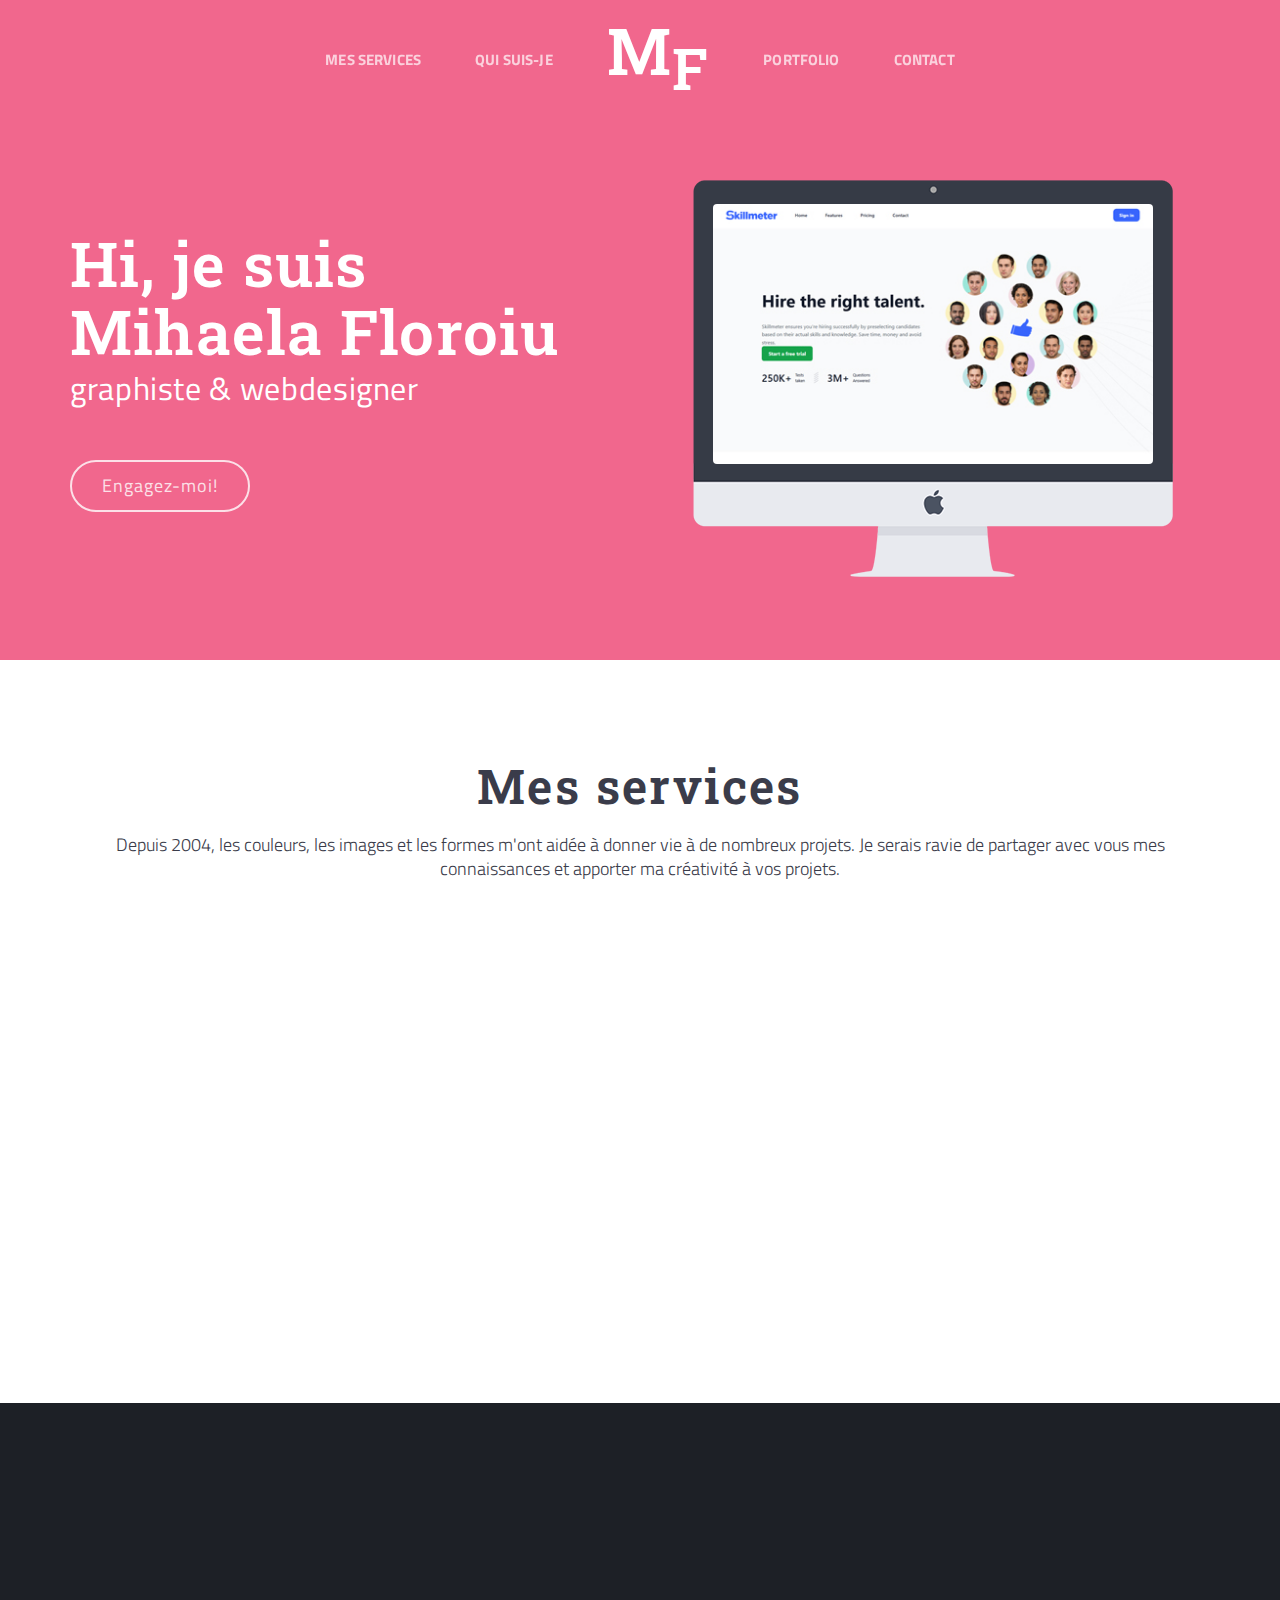
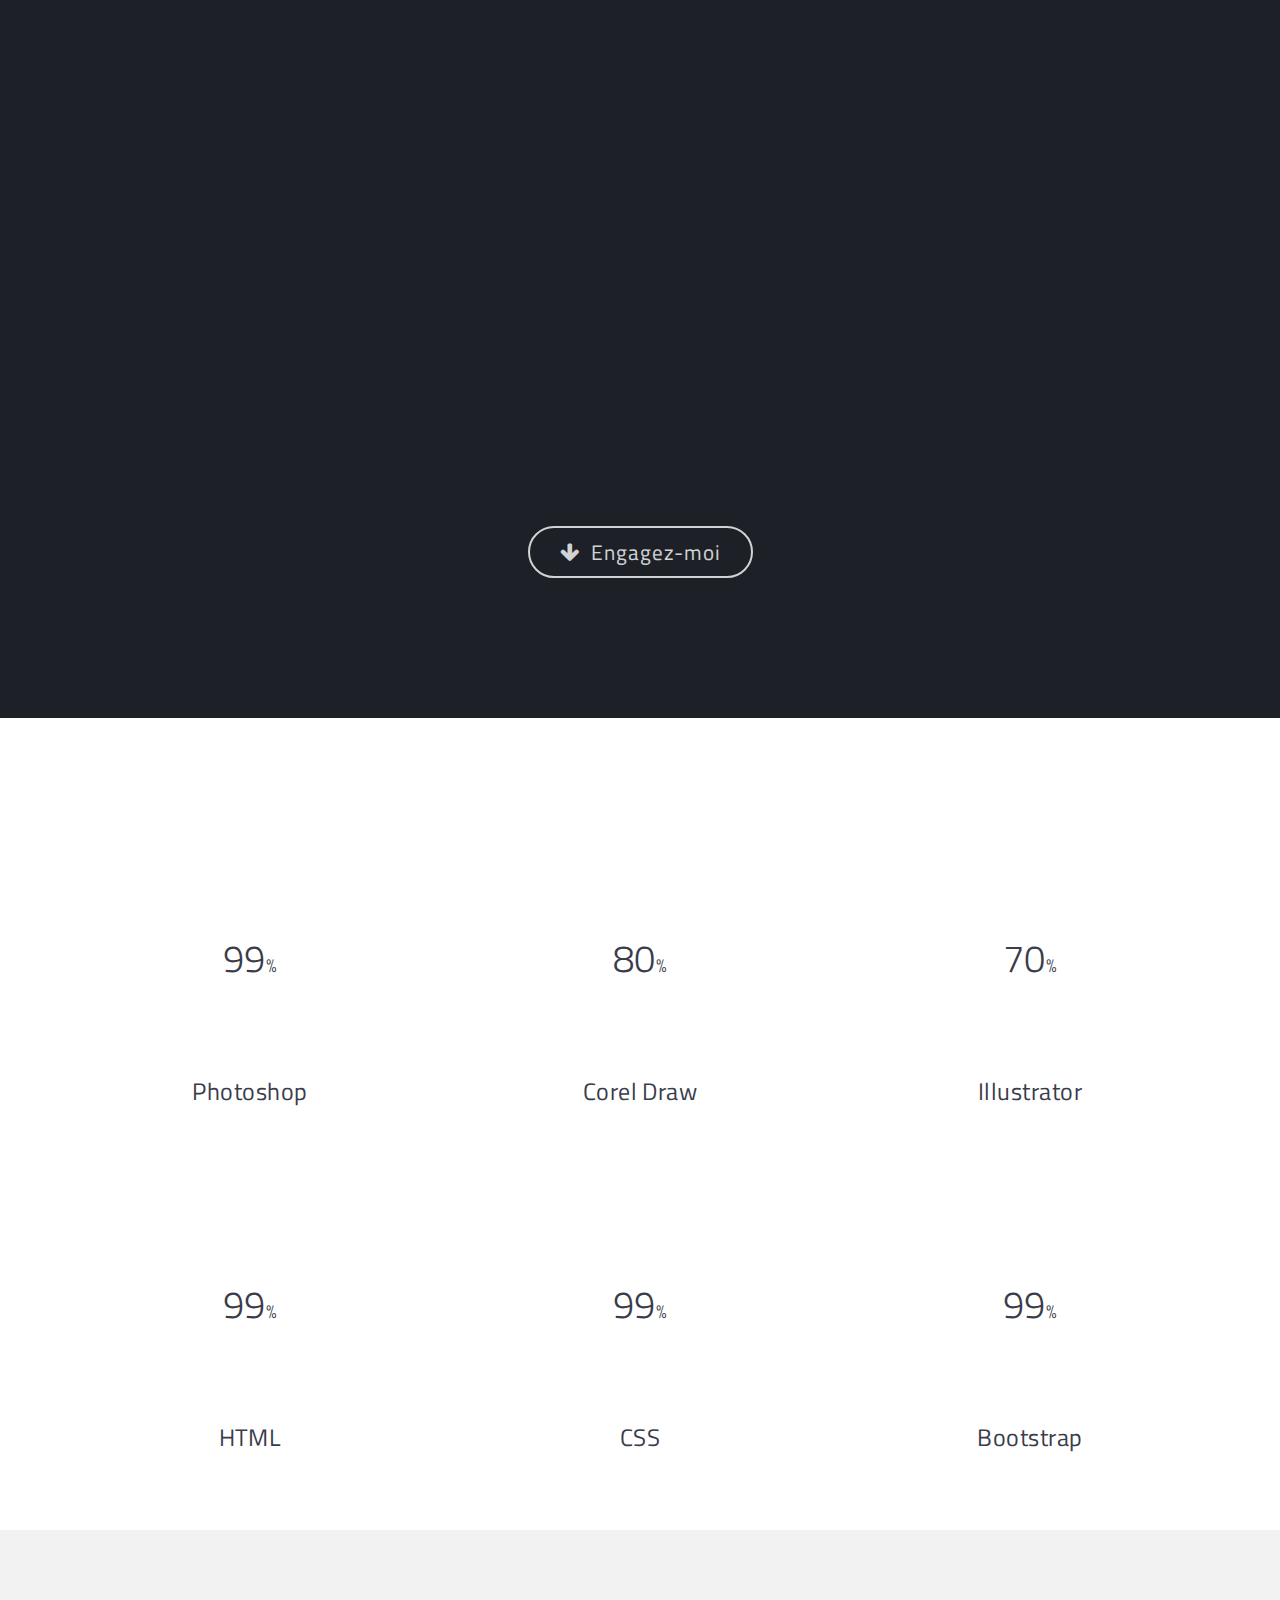
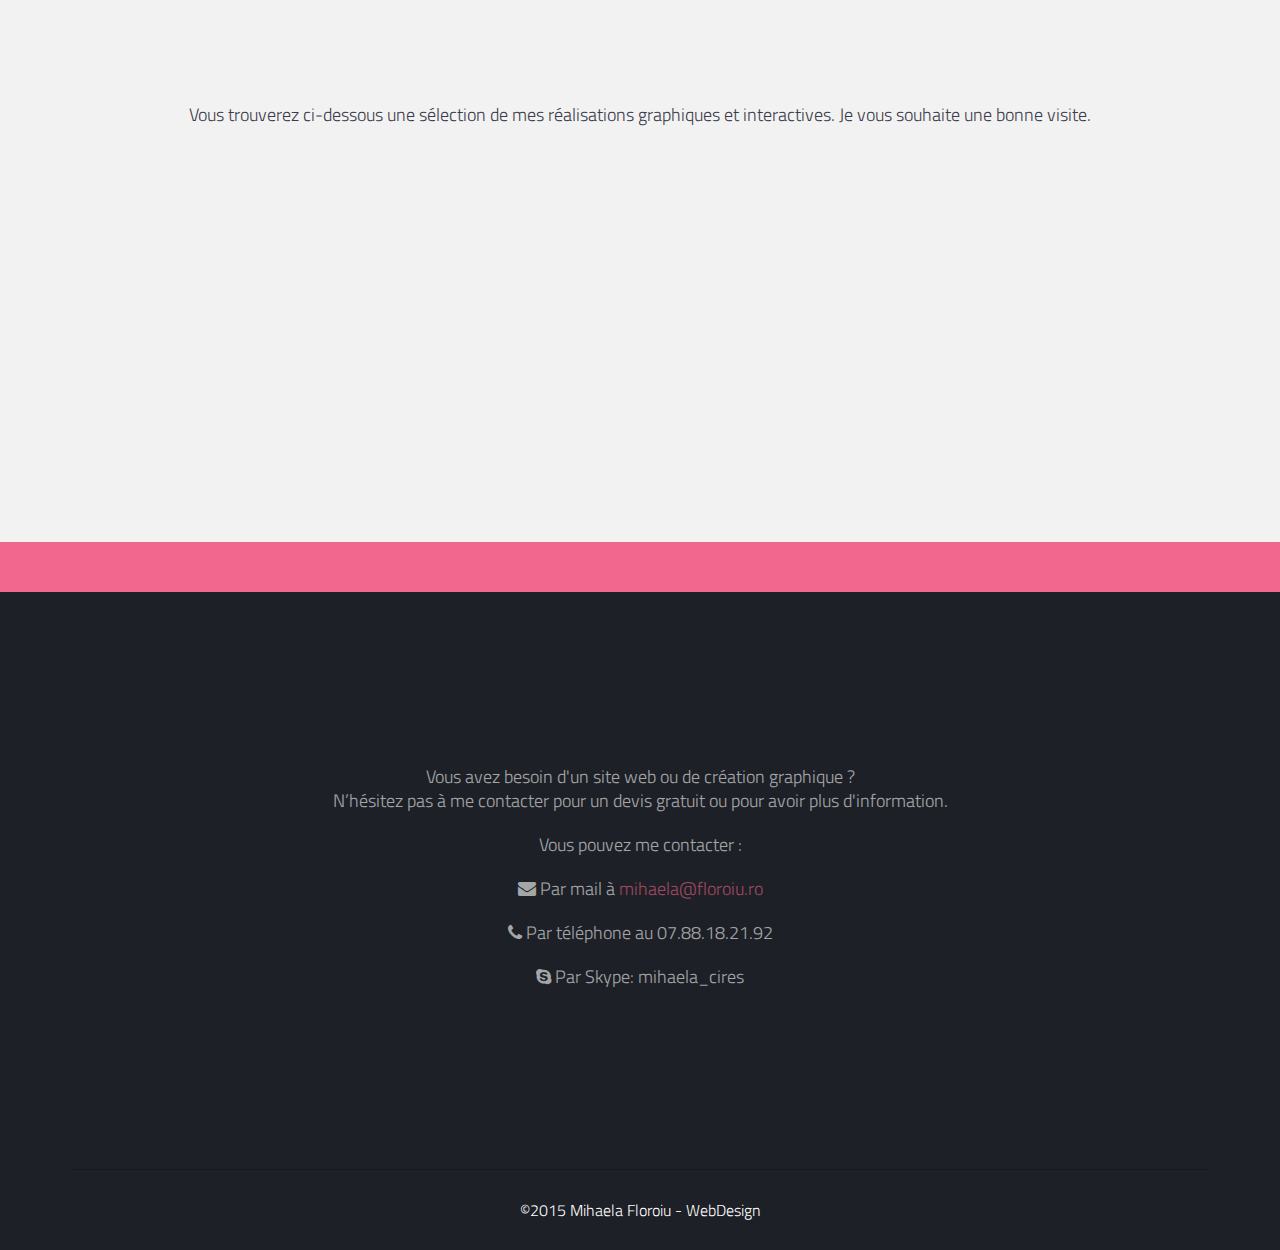
<file: index.htm>
﻿<!DOCTYPE html>
<html lang="en-US" class="no-js">
	<head>

		<!-- ==============================================
		Title and Meta Tags
		=============================================== -->
		<meta charset="utf-8">
		<title>Mihaela Floroiu | graphiste & webdesigner </title>
		<meta name="viewport" content="width=device-width, initial-scale=1, maximum-scale=1">
		<meta http-equiv="X-UA-Compatible" content="IE=edge">

		<!-- ==============================================
		Favicons
		=============================================== -->
		<link rel="shortcut icon" href="assets/favicon.png">
		<link rel="apple-touch-icon" href="assets/apple-touch-icon.png">
		<link rel="apple-touch-icon" sizes="72x72" href="assets/apple-touch-icon-72x72.png">
		<link rel="apple-touch-icon" sizes="114x114" href="assets/apple-touch-icon-114x114.png">
		
		<!-- ==============================================
		CSS
		=============================================== -->    
		<link rel="stylesheet" href="css/bootstrap.min.css">
		<link rel="stylesheet" href="css/font-awesome.css">
		<link rel="stylesheet" href="css/flexslider.css">
		<link rel="stylesheet" href="css/meflat-pink.css">
		
		
		<!-- ==============================================
		Fonts
		=============================================== -->
		<link href='http://fonts.googleapis.com/css?family=Roboto+Slab:400,700' rel='stylesheet' type='text/css'>
		<link href='http://fonts.googleapis.com/css?family=Titillium+Web:400,300,300italic,200,400italic,600,600italic' rel='stylesheet' type='text/css'>
		
		<!-- ==============================================
		JS
		=============================================== -->
			
		<!--[if lt IE 9]>
			<script src="js/respond.min.js"></script>
		<![endif]-->
		
		<script type="text/javascript" src="js/libs/modernizr.min.js"></script>
		
		
	</head>
  
	<body data-spy="scroll" data-target="#main-nav" data-offset="400">
		<!-- ==============================================
		MAIN NAV
		=============================================== -->
		<div id="main-nav" class="navbar navbar-fixed-top">
			<div class="container">
			
				<div class="navbar-header">
				
					<button type="button" class="navbar-toggle" data-toggle="collapse" data-target="#site-nav">
						<span class="icon-bar"></span><span class="icon-bar"></span><span class="icon-bar"></span>
					</button>
					
					<!-- ======= LOGO (for small screens)========-->
					<a class="navbar-brand visible-xs scrollto" href="#home">MF</a>
					
				</div>
				
				<div id="site-nav" class="navbar-collapse collapse">
					<ul class="nav navbar-nav">
						<li>
							<a href="#services" class="scrollto">Mes Services</a>
						</li>
						<li>
							<a href="#about" class="scrollto">Qui suis-je</a>
						</li>
						<li id="logo">
							<a href="#home" class="scrollto">
								<h1>M<span>F</span></h1>
							</a>
						</li>
						<li>
							<a href="#portfolio" class="scrollto">Portfolio</a>
						</li>
						<li>
							<a href="#contact" class="scrollto">Contact</a>
						</li>
					</ul>
				</div><!--End navbar-collapse -->
				
			</div><!--End container -->
			
		</div><!--End main-nav -->
		
		<!-- ==============================================
		HEADER
		=============================================== -->
		<header id="home" class="jumbotron">
		
			<div class="container">
			
				<div class="row">
				
					<div class="col-sm-6 text-col">
					
						<h1>Hi, je suis Mihaela Floroiu</h1>
						<p>graphiste & webdesigner</p><br />
						<a href="#contact" class="btn btn-meflat scrollto white icon-left">Engagez-moi!</a>  
					</div>
					
					<div class="col-sm-6">
						<div class="imac-frame">
							<img class="img-responsive img-center" src="assets/imac.png" alt=""/>
							<div class="imac-screen flexslider">
								<ul class="slides">
									<li>
										<img src="assets/placeholder2-450x270.jpg" alt=""/>
									</li>
									<li>
										<img src="assets/placeholder-450x270.jpg" alt=""/>
									</li>
									<li>
										<img src="assets/placeholder3-450x270.jpg" alt=""/>
									</li>
								</ul>
							</div>
						</div>
					</div>
				
				</div>
			
			</div>
			
		</header><!--End header -->
			
		<!-- ==============================================
		SERVICES
		=============================================== -->
		<section id="services" class="white-bg padding-top-bottom">
		
			<div class="container">
				
				<header class="section-header text-center">
				
					<h1 class="scrollimation scale-in">Mes services</h1>
					<p>Depuis 2004, les couleurs, les images et les formes m'ont aidée à donner vie à de nombreux projets. Je serais ravie de partager avec vous mes connaissances et apporter ma créativité à vos projets.</p>
				
				</header>
			
				<div class="row services">
				
					<div class="col-md-4 col-sm-6 item scrollimation fade-up">
					
						<div class="icon">
							<img class="img-responsive img-center" src="assets/service1_.png" alt="" />
						</div>
						
						<h2>Web &amp; App Design</h2>
						<p>Web design, bannières, newsletters, landing pages.</p>
					
					</div>
					
					<div class="col-md-4 col-sm-6 item scrollimation fade-up d1">
					
						<div class="icon">
							<img class="img-responsive img-center" src="assets/service2_.png" alt="" />
						</div>
						
						<h2>Identité visuelle</h2>
						<p>Je crée votre identité visuelle et tous vos documents de communication internes ou externes imprimés (logos, brochures, catalogues, lettres, …)
					</div>
					
					<div class="col-md-4 col-sm-6 item scrollimation fade-up d2">
					
						<div class="icon">
							<img class="img-responsive img-center" src="assets/service3_.png" alt="" />
						</div>
						
						<h2>Print</h2>
						<p>Carte de visite, Flyers, Affiche publicitaire, Dépliant publicitaire, Brochure publicitaire, Carte de voeux, Faire part, Invitation, Magazine, Catalog Produit, etc.</p>
					
					</div>
					
					
				
				</div>
			
			</div>
		
		</section>
		
		<!-- ==============================================
		FEATURED PROJECT
		=============================================== -->	

		
		
		<!-- ==============================================
		ABOUT
		=============================================== -->	
		<section id="about" class="dark-bg light-typo padding-top-bottom">
		
			<div class="container">
			
				<header class="section-header text-center">
				
					<h1 class="scrollimation scale-in">Qui suis-je?</h1>
				
				</header>
				
				<div class="row">
				
					<div class="col-sm-8 col-sm-offset-2">
					
						<img class="img-responsive img-center img-circle scrollimation fade-left" src="assets/about.jpg" alt="" />
				
						<p class="text-center scrollimation fade-in">Bienvenue sur mon site ! Je m’appelle Mihaela, je suis webdesigner- graphiste indépendante en France depuis 2012. J’interviens principalement sur des missions de créations de design pour de sites web mais aussi en print pour la création de logos, brochures, dépliants, affiches, bannières, etc.
Je serais ravie de partager avec vous mes connaissances et apporter ma créativité à vos projets. </p>
					
					</div>
					
				</div>
					
				
				
				<p class="text-center"><a class="btn btn-meflat scrollto white icon-left" href="#contact"><i class="fa fa-arrow-down"></i>Engagez-moi</a></p>
				
			</div>
		
		</section>
		<!-- ==============================================
		SKILLS
		=============================================== -->	
		<section id="skills" class="white-bg">
		
			<div class="container">
			
				<div class="row skills">
					
					<h1 class="text-center scrollimation fade-in">Je maîtrise</h1>
					
					<div class="col-sm-6 col-md-4 text-center">
						<span class="chart" data-percent="99"><span class="percent">99</span></span>
						<h2 class="text-center">Photoshop</h2>
					</div>
					<div class="col-sm-6 col-md-4 text-center">
						<span class="chart" data-percent="60"><span class="percent">80</span></span>
						<h2 class="text-center">Corel Draw</h2>
					</div>
					<div class="col-sm-6 col-md-4 text-center">
						<span class="chart" data-percent="70"><span class="percent">70</span></span>
						<h2 class="text-center">Illustrator</h2>
					</div>
                   
					
                    <div class="col-sm-6 col-md-4 text-center">
						<span class="chart-blue" data-percent="99"><span class="percent">99</span></span>
						<h2 class="text-center">HTML</h2>
					</div>
					<div class="col-sm-6 col-md-4 text-center">
						<span class="chart-blue" data-percent="99"><span class="percent">99</span></span>
						<h2 class="text-center">CSS</h2>
					</div>
					<div class="col-sm-6 col-md-4 text-center">
						<span class="chart-blue" data-percent="99"><span class="percent">99</span></span>
						<h2 class="text-center">Bootstrap</h2>
					</div>
					
                </div><!--End row -->
			
			</div>
		
		
		</section>
 		<!-- ==============================================
		PORTFOLIO
		=============================================== -->	
		<section id="portfolio" class="gray-bg padding-top-bottom">
			
			<div class="container">
			
				<header class="section-header text-center">
				
					<h1 class="scrollimation scale-in">Portfolio</h1>
					<p>Vous trouverez ci-dessous une sélection de mes réalisations graphiques et interactives. Je vous souhaite une bonne visite.</p>
				
				</header>
				
				
				
			</div><!--End portfolio header -->
			
			<div class="container masonry-wrapper scrollimation fade-in">
			
				<div id="projects-container">
				
					<!-- ==============================================
					SINGLE PROJECT ITEM
					=============================================== -->	
					<article class="project-item web-design">
						
						<img class="img-responsive project-image" src="assets/placeholder-320x210.jpg"  alt=""><!--Project thumb -->
						
						<div class="hover-mask">
							<h2 class="project-title">Skillmeter</h2><!--Project Title -->
							<p>Web Design</p><!--Project Subtitle -->
						</div>
						
						<!--==== Project Preview HTML ====-->
						
						<div class="sr-only project-description" 
							data-category="Web Design" 
							data-client="Skillmeter" 
							data-link="www.skillmeter.com,https://skillmeter.com/" 
							data-images="assets/skillmeter1.jpg,assets/skillmeter2.jpg,assets/skillmeter3.jpg"
						>
							<p>Skillmeter est un outil qui permet aux entreprises de mesurer les compétences techniques de leurs candidats.</p>
							
							<p> Les recruteurs peuvent utiliser les tests qui sont déjà créés, ou ils peuvent également créer des nouveaux tests qui correspondent mieux à leurs spécificités. </p>
							<p>Le but est d'aider les recruteurs à économiser de temps et d’argent mais aussi de fournir une bonne expérience pour les candidates.</p>
							<p class="text-right"><a class="btn btn-meflat icon-right" href="https://skillmeter.com/" target="_blank">Visitez le site Web<i class="fa fa-arrow-right"></i></a></p>
						</div>
						
					</article>
					<!-- ==============================================
					END PROJECT ITEM
					=============================================== -->						
					
					<article class="project-item web-design">
						
						<img class="img-responsive project-image" src="assets/placeholder4-320x210.jpg"  alt=""><!--Project thumb -->
						
						<div class="hover-mask">
							<h2 class="project-title">Diététicienne nutritionniste</h2><!--Project Title -->
							<p>Web Design</p><!--Project Subtitle -->
						</div>
						
						<!--==== Project Preview HTML ====-->
						
						<div class="sr-only project-description" 
							data-category="Web Design" 
							data-client="Alina Diana Martin" 
							data-link="www.dieteticiennemartin.fr,http://dieteticiennemartin.fr" 
							data-images="assets/martin1.jpg,assets/martin2.jpg,assets/martin3.jpg"
						>
							<p>Elaboration d’un site de présentation de prestations pour Alina Diana Martin – Diététicienne Nutritionniste </p>
							
							<p class="text-right"><a class="btn btn-meflat icon-right" href="http://dieteticiennemartin.fr" target="_blank">Visitez le site Web<i class="fa fa-arrow-right"></i></a></p>
						</div>
						
					</article><!--End Project Item -->

					<article class="project-item web-design">
						
						<img class="img-responsive project-image" src="assets/placeholder2-320x210.jpg"  alt=""><!--Project thumb -->
						
						<div class="hover-mask">
							<h2 class="project-title">InvoiceDaddy</h2><!--Project Title -->
							<p>Web Design</p><!--Project Subtitle -->
						</div>
						
						<!--==== Project Preview HTML ====-->
						
						<div class="sr-only project-description" 
							data-category="Web Design" 
							data-client="InvoiceDaddy" 
							data-link="www.invoicedaddy.com,https://invoicedaddy.com/" 
							data-images="assets/invoice1.jpg,assets/invoice2.jpg"
						>
							<p>InvoiceDaddy est un outil qui permet aux freelances at aux petits entreprises des gérer leur factures en ligne.  Comme les factures sont numériques, ils peuvent être facilement envoyés vers les clients et ils peuvent les payer en ligne avec leurs cartes bancaires.</p>
							
							<p class="text-right"><a class="btn btn-meflat icon-right" href="https://invoicedaddy.com/" target="_blank">Visitez le site Web<i class="fa fa-arrow-right"></i></a></p>
						</div>
						
					</article><!--End Project Item -->

					

					

					
						
				</div><!-- End projects --> 
				
			</div><!-- End container --> 
			
			<!-- ==============================================
			PROJECT PREVIEW MODAL (Do not alter this markup)
			=============================================== -->	
			<div id="project-modal" class="modal fade">
			
				<div class="modal-dialog">
				
					<div class="modal-content">
					
						<div class="modal-header">
						
							<div class="container">
							
								<button type="button" class="close" data-dismiss="modal" aria-hidden="true">&times;</button>
								
								<h1 id="hdr-title" class="text-center"></h1>
								<div class="row">
									<div class="col-md-8 col-md-offset-2">
										<div class="image-wrapper">
											<img class="img-responsive" src="assets/chrome.png" alt="">
											<div class="loader"></div>
											<div class="screen"></div>
										</div>
									</div>
								</div>
							</div>
							
						</div>
						
						<div class="modal-body">
							<div class="container">
								<div class="row">
									<div id="project-sidebar" class="col-md-3">
										<h2 id="sdbr-title"></h2>
										<p id="sdbr-category"></p>
										<p id="sdbr-date"></p>
										<p id="sdbr-client"></p>
										<p id="sdbr-link"><a href="#link" target="_blank"></a></p>
										<p id="sdbr-descr"></p>
									</div>
									<div id="project-content" class="col-md-8 col-md-offset-1">
									</div>
								</div>
								
							</div>
						</div><!-- End modal-body -->
						
					</div><!-- End modal-content -->
					
				</div><!-- End modal-dialog -->
				
			</div><!-- End modal -->
			
		</section>
		<!-- ==============================================
		DRIBBLE 
		=============================================== -->	
		<section id="dribbble">
			<h1 class="dribbble-button"><a href="#" target="_blank"></a></h1>
				<div class="row">
					
				</div>
		</section>
		<!-- ==============================================
		CONTACT
		=============================================== -->	
		<section id="contact" class="dark-bg light-typo padding-top">
		
			<div class="container">
			
				<header class="section-header text-center">
				
					<h1 class="scrollimation scale-in">Contactez-moi!</h1>
					<p>Vous avez besoin d'un site web ou de création graphique ? <Br />N’hésitez pas à me contacter pour un devis gratuit ou pour avoir plus d'information.</p>
				<p>Vous pouvez me contacter  :</p>
                              
                    <p><i class="fa fa-envelope"></i> Par mail à <a href="mailto:mihaela@floroiu.ro">mihaela@floroiu.ro</a></p>
                    <p><i class="fa fa-phone"></i> Par téléphone au 07.88.18.21.92</p>
                    <p><i class="fa fa-skype"></i> Par Skype: mihaela_cires</p>
                    <p><ul class="social-links"><li class="scrollimation fade-right"><a href="http://fr.linkedin.com/pub/mihaela-floroiu/89/b65/bb6/en"><i class="fa fa-linkedin fa-fw"></i></a></li></ul></p>
				</header>
			</div>
		
		</section>
		
		<!-- ==============================================
		FOOTER
		=============================================== -->	
		
		<footer id="main-footer" class="dark-bg light-typo">
		
			<div class="container">
			
				<hr>
				
				<div class="row">
				
							
					<div class="col-sm-12 text-center">
						<p>&copy;2015 Mihaela Floroiu - WebDesign </p>
					</div>
					
				</div>
				
			</div>
			
		</footer>
		
		
		<!-- ==============================================
		SCRIPTS
		=============================================== -->	
		<script src="http://ajax.googleapis.com/ajax/libs/jquery/1.9.1/jquery.min.js"></script>
		<script>window.jQuery || document.write('<script src="js/libs/jquery-1.9.1.min.js">\x3C/script>')</script>
		
		<script src="js/libs/bootstrap.min.js"></script>
		<script src='js/jquery.easing.1.3.min.js'></script>
		<script src='js/jquery.scrollto.js'></script>
		<script src="js/jquery.fittext.js"></script>
		<script src='js/jquery.flexslider.min.js'></script>
		<script src='js/jquery.masonry.js'></script>
		<script src="js/waypoints.min.js"></script>
		<script src="js/jquery.label_better.min.js"></script>
		<script src="js/jquery.easypiechart.js"></script>
		<script src="js/contact.js"></script>
		<script src="js/meflat.js"></script>
		
<script>
  (function(i,s,o,g,r,a,m){i['GoogleAnalyticsObject']=r;i[r]=i[r]||function(){
  (i[r].q=i[r].q||[]).push(arguments)},i[r].l=1*new Date();a=s.createElement(o),
  m=s.getElementsByTagName(o)[0];a.async=1;a.src=g;m.parentNode.insertBefore(a,m)
  })(window,document,'script','//www.google-analytics.com/analytics.js','ga');

  ga('create', 'UA-61273158-1', 'auto');
  ga('send', 'pageview');

</script>		
	</body>
	
</html>
</file>
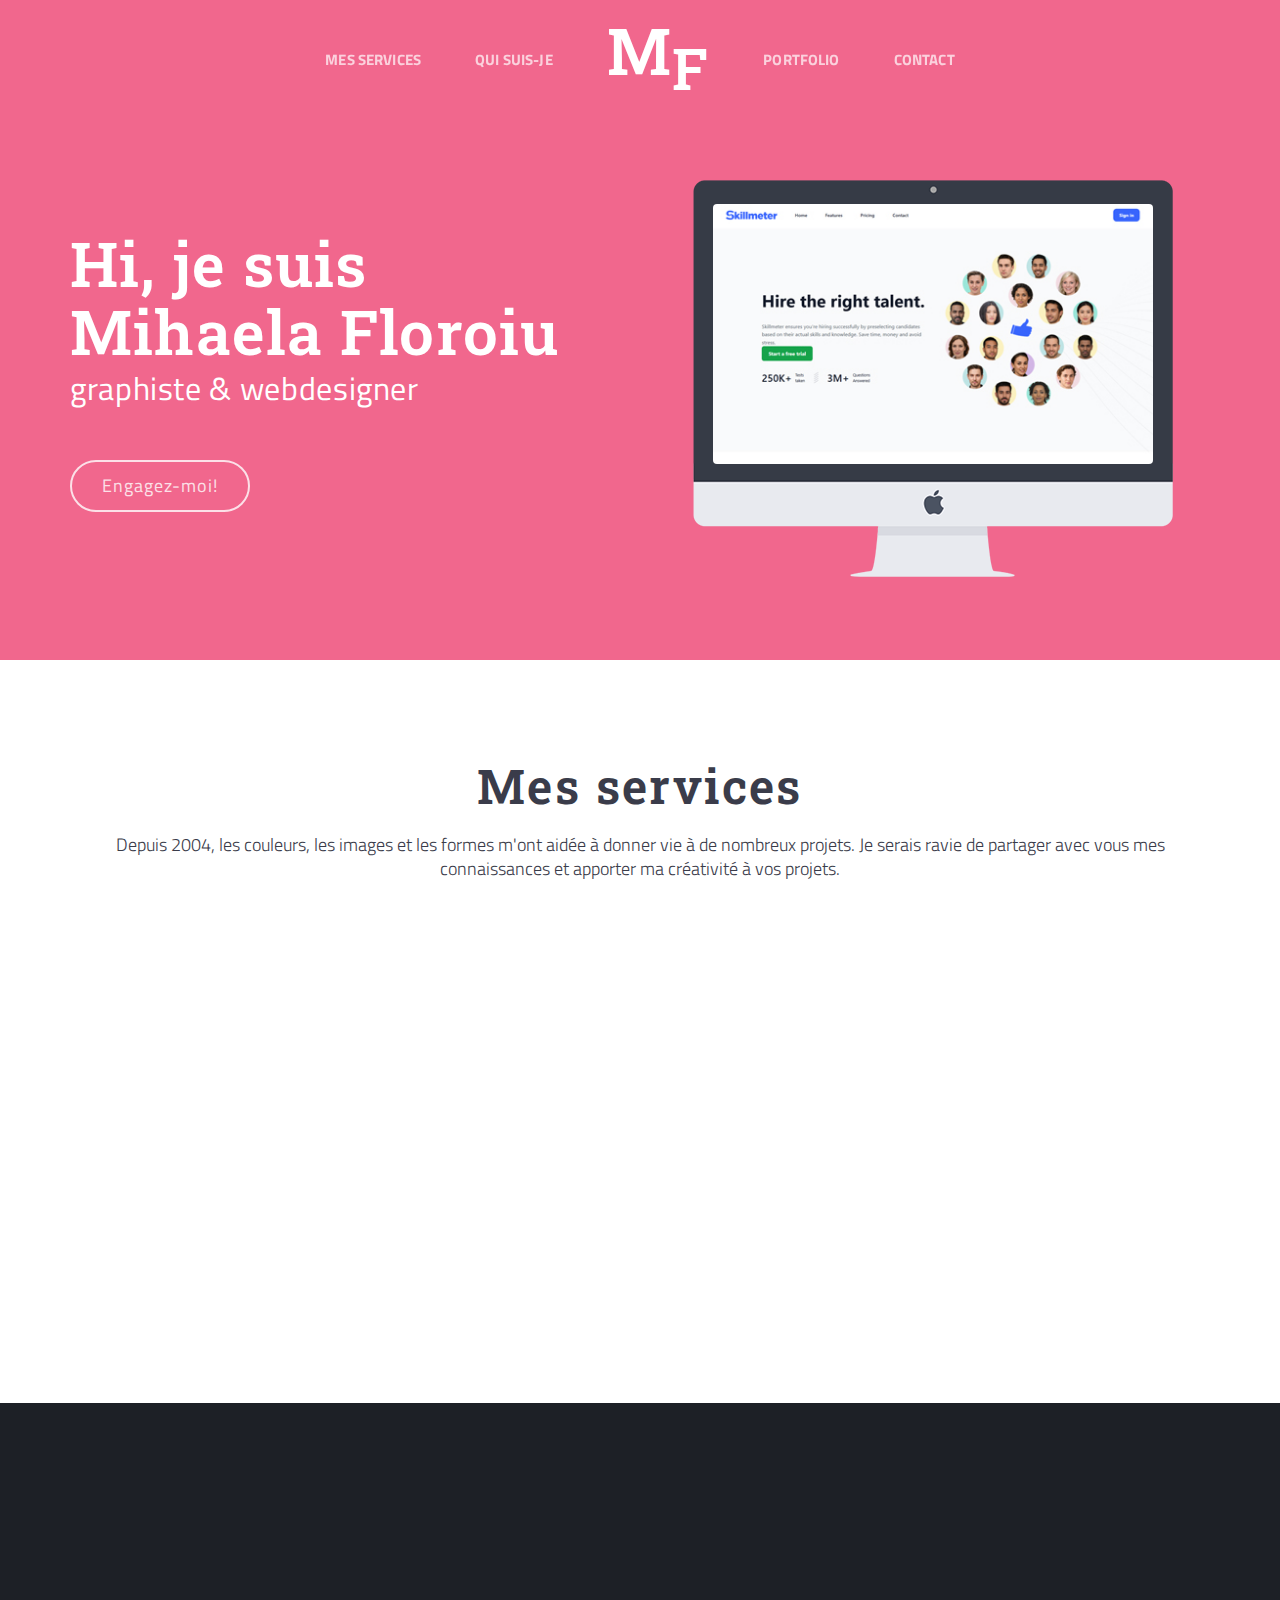
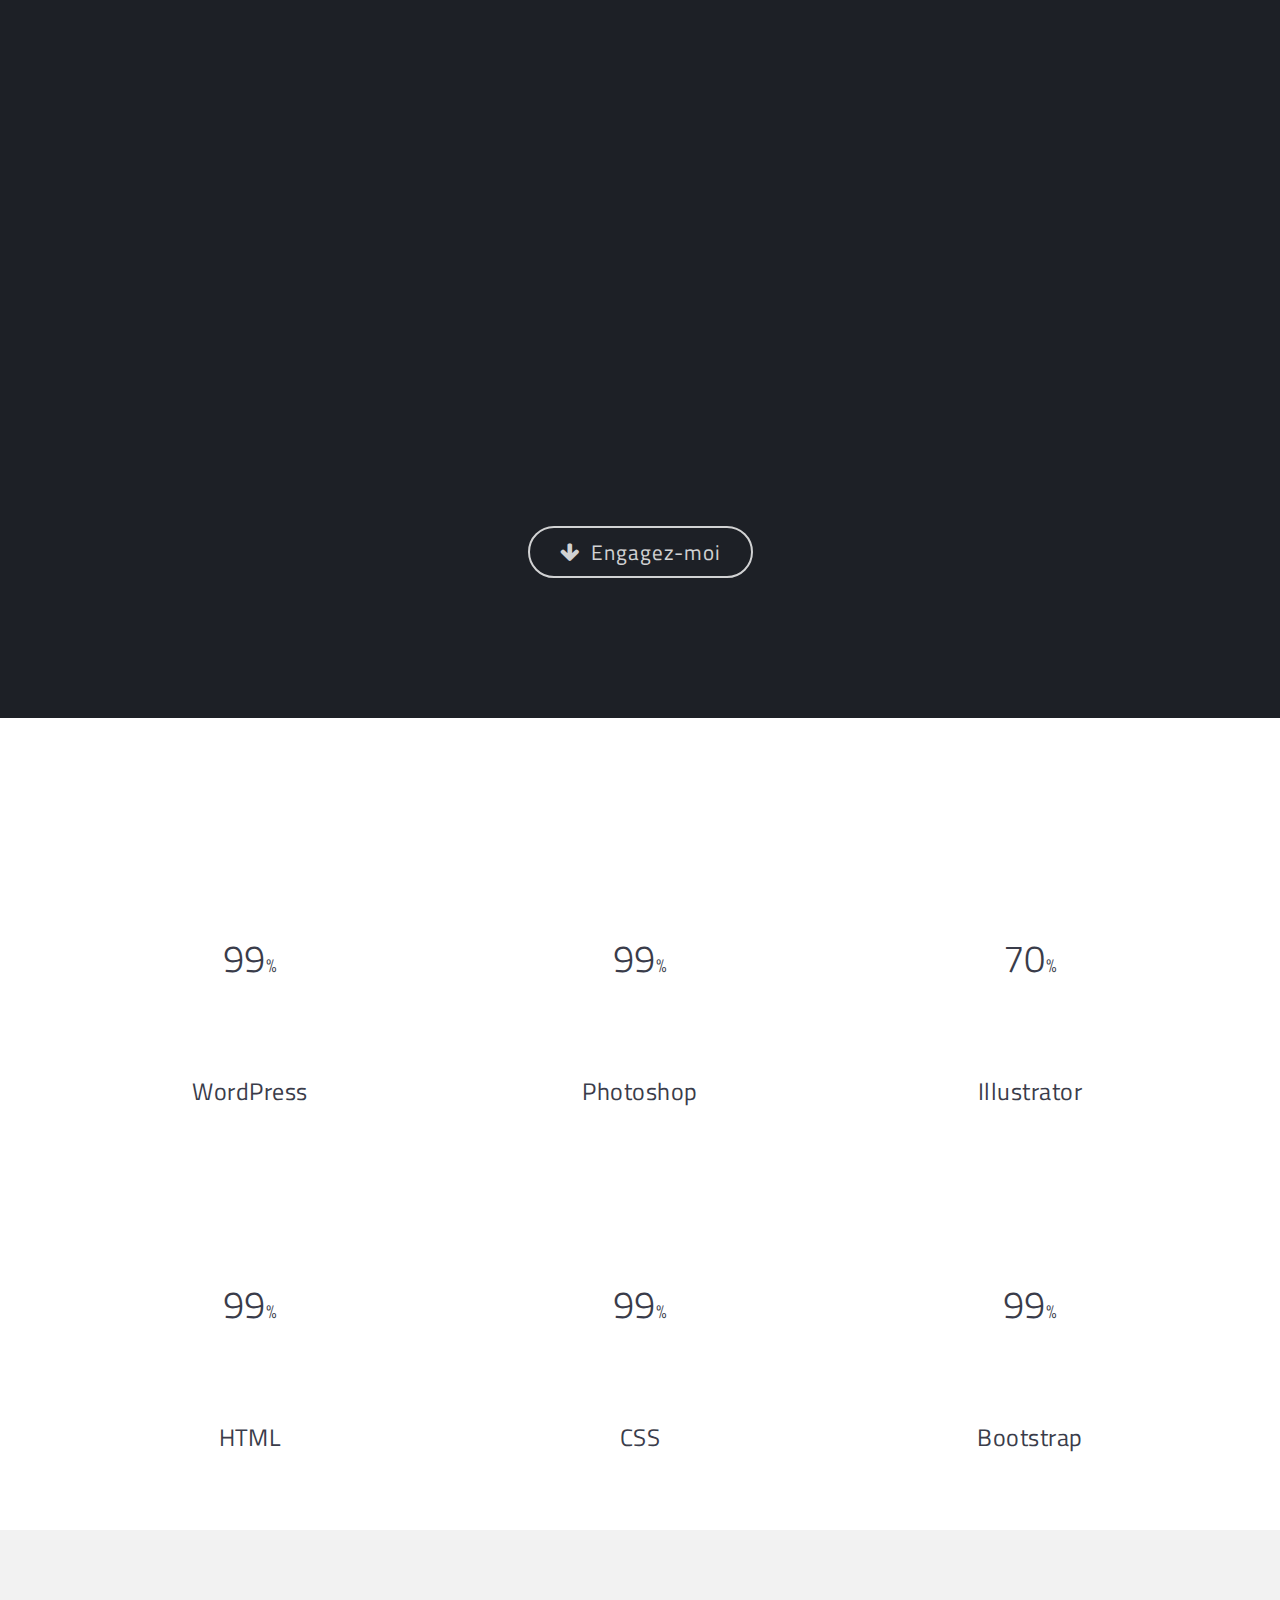
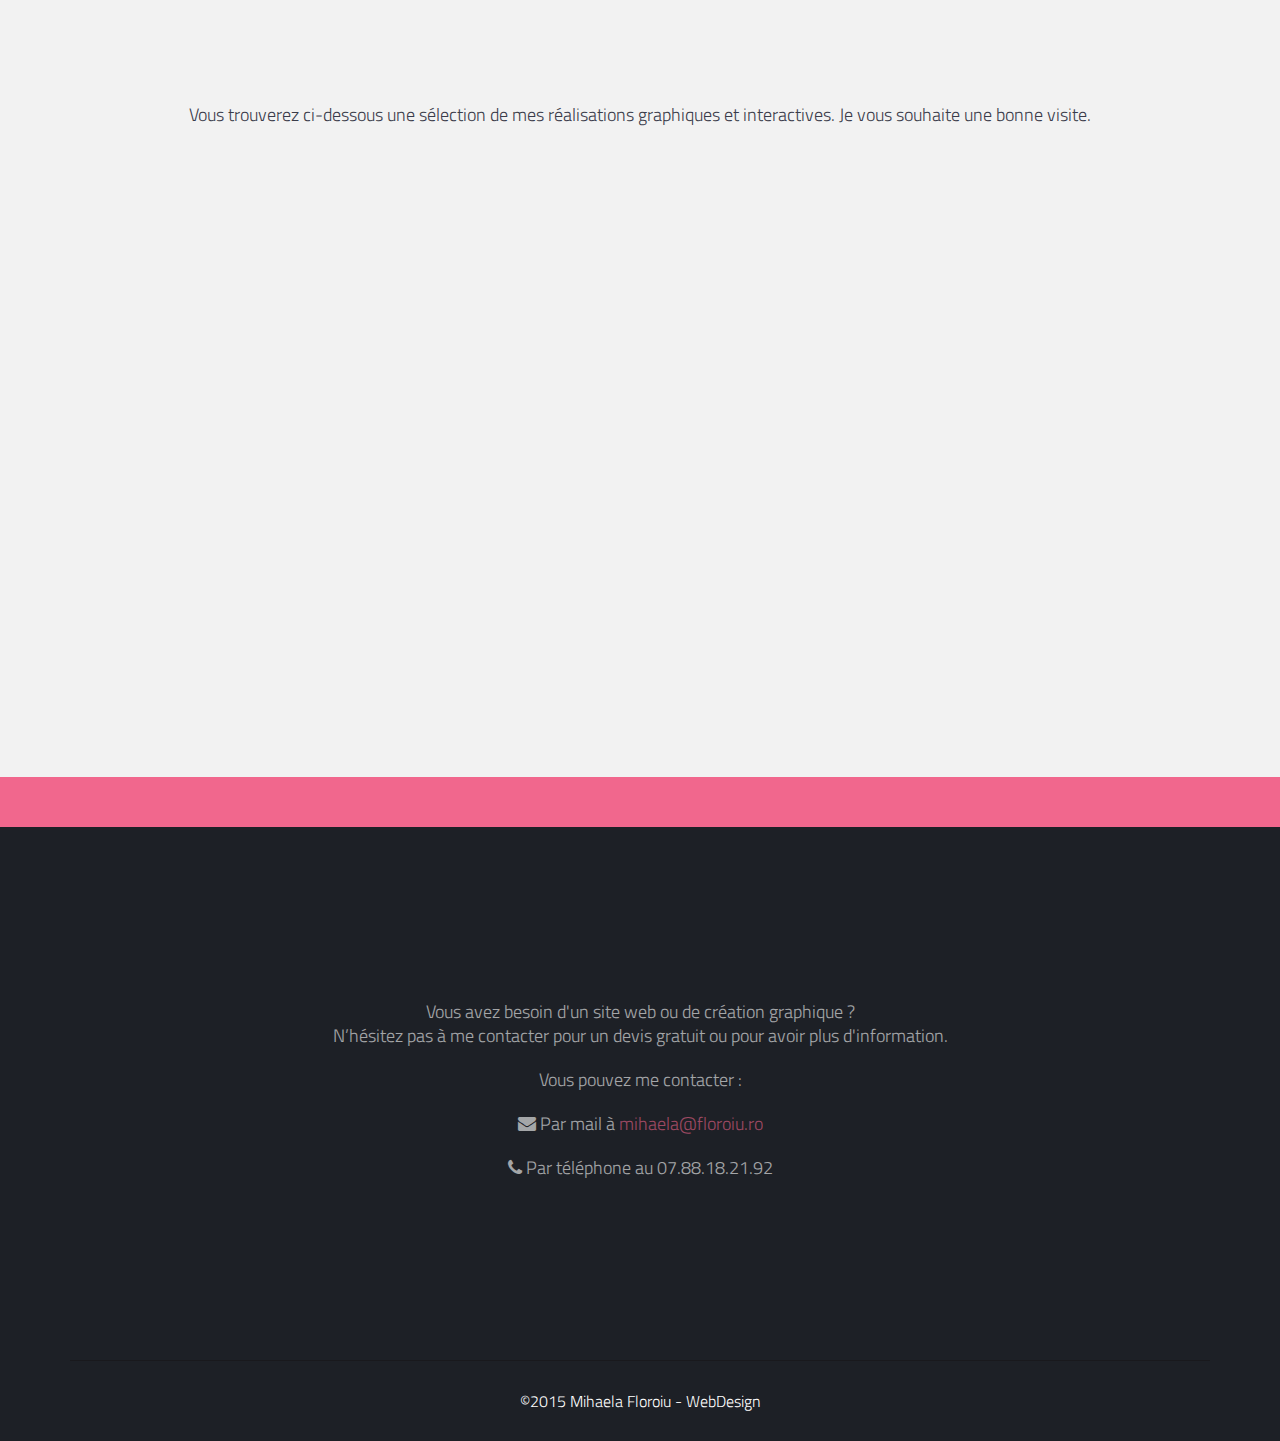
<file: index.html>
﻿<!DOCTYPE html>
<html lang="en-US" class="no-js">
	<head>

		<!-- ==============================================
		Title and Meta Tags
		=============================================== -->
		<meta charset="utf-8">
		<title>Mihaela Floroiu | graphiste & webdesigner </title>
		<meta name="viewport" content="width=device-width, initial-scale=1, maximum-scale=1">
		<meta http-equiv="X-UA-Compatible" content="IE=edge">

		<!-- ==============================================
		Favicons
		=============================================== -->
		<link rel="shortcut icon" href="assets/favicon.png">
		<link rel="apple-touch-icon" href="assets/apple-touch-icon.png">
		<link rel="apple-touch-icon" sizes="72x72" href="assets/apple-touch-icon-72x72.png">
		<link rel="apple-touch-icon" sizes="114x114" href="assets/apple-touch-icon-114x114.png">
		
		<!-- ==============================================
		CSS
		=============================================== -->    
		<link rel="stylesheet" href="css/bootstrap.min.css">
		<link rel="stylesheet" href="css/font-awesome.css">
		<link rel="stylesheet" href="css/flexslider.css">
		<link rel="stylesheet" href="css/meflat-pink.css">
		
		
		<!-- ==============================================
		Fonts
		=============================================== -->
		<link href='http://fonts.googleapis.com/css?family=Roboto+Slab:400,700' rel='stylesheet' type='text/css'>
		<link href='http://fonts.googleapis.com/css?family=Titillium+Web:400,300,300italic,200,400italic,600,600italic' rel='stylesheet' type='text/css'>
		
		<!-- ==============================================
		JS
		=============================================== -->
			
		<!--[if lt IE 9]>
			<script src="js/respond.min.js"></script>
		<![endif]-->
		
		<script type="text/javascript" src="js/libs/modernizr.min.js"></script>
		
		
	</head>
  
	<body data-spy="scroll" data-target="#main-nav" data-offset="400">
		<!-- ==============================================
		MAIN NAV
		=============================================== -->
		<div id="main-nav" class="navbar navbar-fixed-top">
			<div class="container">
			
				<div class="navbar-header">
				
					<button type="button" class="navbar-toggle" data-toggle="collapse" data-target="#site-nav">
						<span class="icon-bar"></span><span class="icon-bar"></span><span class="icon-bar"></span>
					</button>
					
					<!-- ======= LOGO (for small screens)========-->
					<a class="navbar-brand visible-xs scrollto" href="#home">MF</a>
					
				</div>
				
				<div id="site-nav" class="navbar-collapse collapse">
					<ul class="nav navbar-nav">
						<li>
							<a href="#services" class="scrollto">Mes Services</a>
						</li>
						<li>
							<a href="#about" class="scrollto">Qui suis-je</a>
						</li>
						<li id="logo">
							<a href="#home" class="scrollto">
								<h1>M<span>F</span></h1>
							</a>
						</li>
						<li>
							<a href="#portfolio" class="scrollto">Portfolio</a>
						</li>
						<li>
							<a href="#contact" class="scrollto">Contact</a>
						</li>
					</ul>
				</div><!--End navbar-collapse -->
				
			</div><!--End container -->
			
		</div><!--End main-nav -->
		
		<!-- ==============================================
		HEADER
		=============================================== -->
		<header id="home" class="jumbotron">
		
			<div class="container">
			
				<div class="row">
				
					<div class="col-sm-6 text-col">
					
						<h1>Hi, je suis Mihaela Floroiu</h1>
						<p>graphiste & webdesigner</p><br />
						<a href="#contact" class="btn btn-meflat scrollto white icon-left">Engagez-moi!</a>  
					</div>
					
					<div class="col-sm-6">
						<div class="imac-frame">
							<img class="img-responsive img-center" src="assets/imac.png" alt=""/>
							<div class="imac-screen flexslider">
								<ul class="slides">
									<li>
										<img src="assets/placeholder2-450x270.jpg" alt=""/>
									</li>
									<li>
										<img src="assets/placeholder-450x270.jpg" alt=""/>
									</li>
									<li>
										<img src="assets/placeholder7-450x270.jpg" alt=""/>
									</li>
								</ul>
							</div>
						</div>
					</div>
				
				</div>
			
			</div>
			
		</header><!--End header -->
			
		<!-- ==============================================
		SERVICES
		=============================================== -->
		<section id="services" class="white-bg padding-top-bottom">
		
			<div class="container">
				
				<header class="section-header text-center">
				
					<h1 class="scrollimation scale-in">Mes services</h1>
					<p>Depuis 2004, les couleurs, les images et les formes m'ont aidée à donner vie à de nombreux projets. Je serais ravie de partager avec vous mes connaissances et apporter ma créativité à vos projets.</p>
				
				</header>
			
				<div class="row services">
				
					<div class="col-md-4 col-sm-6 item scrollimation fade-up">
					
						<div class="icon">
							<img class="img-responsive img-center" src="assets/service1_.png" alt="" />
						</div>
						
						<h2>Web &amp; App Design</h2>
						<p>Web design, bannières, newsletters, landing pages.</p>
					
					</div>
					
					<div class="col-md-4 col-sm-6 item scrollimation fade-up d1">
					
						<div class="icon">
							<img class="img-responsive img-center" src="assets/service2_.png" alt="" />
						</div>
						
						<h2>Identité visuelle</h2>
						<p>Je crée votre identité visuelle et tous vos documents de communication internes ou externes imprimés (logos, brochures, catalogues, lettres, …)
					</div>
					
					<div class="col-md-4 col-sm-6 item scrollimation fade-up d2">
					
						<div class="icon">
							<img class="img-responsive img-center" src="assets/service3_.png" alt="" />
						</div>
						
						<h2>Print</h2>
						<p>Carte de visite, Flyers, Affiche publicitaire, Dépliant publicitaire, Brochure publicitaire, Carte de voeux, Faire part, Invitation, Magazine, Catalog Produit, etc.</p>
					
					</div>
					
					
				
				</div>
			
			</div>
		
		</section>
		
		<!-- ==============================================
		FEATURED PROJECT
		=============================================== -->	

		
		
		<!-- ==============================================
		ABOUT
		=============================================== -->	
		<section id="about" class="dark-bg light-typo padding-top-bottom">
		
			<div class="container">
			
				<header class="section-header text-center">
				
					<h1 class="scrollimation scale-in">Qui suis-je?</h1>
				
				</header>
				
				<div class="row">
				
					<div class="col-sm-8 col-sm-offset-2">
					
						<img class="img-responsive img-center img-circle scrollimation fade-left" src="assets/about.jpg" alt="" />
				
						<p class="text-center scrollimation fade-in">Bienvenue sur mon site ! Je m’appelle Mihaela, je suis webdesigner- graphiste indépendante en France depuis 2012. J’interviens principalement sur des missions de créations de design pour de sites web mais aussi en print pour la création de logos, brochures, dépliants, affiches, bannières, etc.
Je serais ravie de partager avec vous mes connaissances et apporter ma créativité à vos projets. </p>
					
					</div>
					
				</div>
					
				
				
				<p class="text-center"><a class="btn btn-meflat scrollto white icon-left" href="#contact"><i class="fa fa-arrow-down"></i>Engagez-moi</a></p>
				
			</div>
		
		</section>
		<!-- ==============================================
		SKILLS
		=============================================== -->	
		<section id="skills" class="white-bg">
		
			<div class="container">
			
				<div class="row skills">
					
					<h1 class="text-center scrollimation fade-in">Je maîtrise</h1>
					
					<div class="col-sm-6 col-md-4 text-center">
						<span class="chart" data-percent="99"><span class="percent">99</span></span>
						<h2 class="text-center">WordPress</h2>
					</div>
					<div class="col-sm-6 col-md-4 text-center">
						<span class="chart" data-percent="99"><span class="percent">99</span></span>
						<h2 class="text-center">Photoshop</h2>
					</div>
					<div class="col-sm-6 col-md-4 text-center">
						<span class="chart" data-percent="70"><span class="percent">70</span></span>
						<h2 class="text-center">Illustrator</h2>
					</div>
                   
					
                    <div class="col-sm-6 col-md-4 text-center">
						<span class="chart-blue" data-percent="99"><span class="percent">99</span></span>
						<h2 class="text-center">HTML</h2>
					</div>
					<div class="col-sm-6 col-md-4 text-center">
						<span class="chart-blue" data-percent="99"><span class="percent">99</span></span>
						<h2 class="text-center">CSS</h2>
					</div>
					<div class="col-sm-6 col-md-4 text-center">
						<span class="chart-blue" data-percent="99"><span class="percent">99</span></span>
						<h2 class="text-center">Bootstrap</h2>
					</div>
					
                </div><!--End row -->
			
			</div>
		
		
		</section>
 		<!-- ==============================================
		PORTFOLIO
		=============================================== -->	
		<section id="portfolio" class="gray-bg padding-top-bottom">
			
			<div class="container">
			
				<header class="section-header text-center">
				
					<h1 class="scrollimation scale-in">Portfolio</h1>
					<p>Vous trouverez ci-dessous une sélection de mes réalisations graphiques et interactives. Je vous souhaite une bonne visite.</p>
				
				</header>
				
				
				
			</div><!--End portfolio header -->
			
			<div class="container masonry-wrapper scrollimation fade-in">
			
				<div id="projects-container">
				
					<!-- ==============================================
					SINGLE PROJECT ITEM
					=============================================== -->	
					<article class="project-item web-design">
						
						<img class="img-responsive project-image" src="assets/placeholder-320x210.jpg"  alt=""><!--Project thumb -->
						
						<div class="hover-mask">
							<h2 class="project-title">Skillmeter</h2><!--Project Title -->
							<p>Web Design</p><!--Project Subtitle -->
						</div>
						
						<!--==== Project Preview HTML ====-->
						
						<div class="sr-only project-description" 
							data-category="Web Design" 
							data-client="Skillmeter" 
							data-link="www.skillmeter.com,https://skillmeter.com/" 
							data-images="assets/skillmeter1.jpg,assets/skillmeter2.jpg,assets/skillmeter3.jpg"
						>
							<p>Skillmeter est un outil qui permet aux entreprises de mesurer les compétences techniques de leurs candidats.</p>
							
							<p> Les recruteurs peuvent utiliser les tests qui sont déjà créés, ou ils peuvent également créer des nouveaux tests qui correspondent mieux à leurs spécificités. </p>
							<p>Le but est d'aider les recruteurs à économiser de temps et d’argent mais aussi de fournir une bonne expérience pour les candidates.</p>
							<p class="text-right"><a class="btn btn-meflat icon-right" href="https://skillmeter.com/" target="_blank">Visitez le site Web<i class="fa fa-arrow-right"></i></a></p>
						</div>
						
					</article>
					<!-- ==============================================
					END PROJECT ITEM
					=============================================== -->						
					
					<article class="project-item web-design">
						
						<img class="img-responsive project-image" src="assets/placeholder4-320x210.jpg"  alt=""><!--Project thumb -->
						
						<div class="hover-mask">
							<h2 class="project-title">Diététicienne nutritionniste</h2><!--Project Title -->
							<p>Web Design</p><!--Project Subtitle -->
						</div>
						
						<!--==== Project Preview HTML ====-->
						
						<div class="sr-only project-description" 
							data-category="Web Design" 
							data-client="Alina Diana Martin" 
							data-link="www.dieteticiennemartin.fr,http://dieteticiennemartin.fr" 
							data-images="assets/martin1.jpg,assets/martin2.jpg,assets/martin3.jpg"
						>
							<p>Elaboration d’un site de présentation de prestations pour Alina Diana Martin – Diététicienne Nutritionniste </p>
							
							<p class="text-right"><a class="btn btn-meflat icon-right" href="http://dieteticiennemartin.fr" target="_blank">Visitez le site Web<i class="fa fa-arrow-right"></i></a></p>
						</div>
						
					</article><!--End Project Item -->

					<article class="project-item web-design">
						
						<img class="img-responsive project-image" src="assets/placeholder6-320x210.jpg"  alt=""><!--Project thumb -->
						
						<div class="hover-mask">
							<h2 class="project-title">Domaine de Valmengaux</h2><!--Project Title -->
							<p>Web Design</p><!--Project Subtitle -->
						</div>
						
						<!--==== Project Preview HTML ====-->
						
						<div class="sr-only project-description" 
							data-category="Web Design" 
							data-client="Domaine de Valmengaux" 
							data-link="www.vlmgx.com,http://vlmgx.com/" 
							data-images="assets/vlmgx1.jpg,assets/vlmgx2.jpg"
						>
							<p>Création de Site Internet pour le Domaine de Valmengaux.</p>
							
							<p class="text-right"><a class="btn btn-meflat icon-right" href="http://www.vlmgx.com" target="_blank">Visitez le site Web<i class="fa fa-arrow-right"></i></a></p>
						</div>
						
					</article><!--End Project Item -->
					
					<article class="project-item web-design">
						
						<img class="img-responsive project-image" src="assets/placeholder2-320x210.jpg"  alt=""><!--Project thumb -->
						
						<div class="hover-mask">
							<h2 class="project-title">Dr. Rodica Balan-Moratto</h2><!--Project Title -->
							<p>Web Design</p><!--Project Subtitle -->
						</div>
						
						<!--==== Project Preview HTML ====-->
						
						<div class="sr-only project-description" 
							data-category="Web Design" 
							data-client="Dr. Rodica Balan-Moratto" 
							data-link="www.docteurbalan.fr,http://docteurbalan.fr/" 
							data-images="assets/balan1.jpg,assets/balan2.jpg"
						>
							<p>Elaboration d’un site de présentation de prestations pour Dr. Rodica Balan-Moretto</p>
							
							<p class="text-right"><a class="btn btn-meflat icon-right" href="http://docteurbalan.fr/" target="_blank">Visitez le site Web<i class="fa fa-arrow-right"></i></a></p>
						</div>
						
					</article><!--End Project Item -->
					
					<article class="project-item web-design">
						
						<img class="img-responsive project-image" src="assets/placeholder5-320x210.jpg"  alt=""><!--Project thumb -->
						
						<div class="hover-mask">
							<h2 class="project-title">Humanitaire Himalaya</h2><!--Project Title -->
							<p>Web Design</p><!--Project Subtitle -->
						</div>
						
						<!--==== Project Preview HTML ====-->
						
						<div class="sr-only project-description" 
							data-category="Web Design" 
							data-client="Humanitaire Himalaya" 
							data-link="www.humanitairehimalaya.com,http://humanitairehimalaya.com/" 
							data-images="assets/hh1.jpg,assets/hh2.jpg,assets/hh3.jpg"
						>
							<p>Création de Site Internet pour l'Association Humanitaire Himalaya -Association à but non lucratif.<br>PARTAGE | EDUCATION | SOUTIEN<br>Dans la région himalayenne où le Dr. Jacques Vigne depuis plus de 20 ans s’est investi, et aussi au Népal et dans la plaine du Gange à Bénarès et Bodhgaya.</p>
							
							<p class="text-right"><a class="btn btn-meflat icon-right" href="http://www.humanitairehimalaya.com" target="_blank">Visitez le site Web<i class="fa fa-arrow-right"></i></a></p>
						</div>
						
					</article><!--End Project Item -->

					
					
					

					
						
				</div><!-- End projects --> 
				
			</div><!-- End container --> 
			
			<!-- ==============================================
			PROJECT PREVIEW MODAL (Do not alter this markup)
			=============================================== -->	
			<div id="project-modal" class="modal fade">
			
				<div class="modal-dialog">
				
					<div class="modal-content">
					
						<div class="modal-header">
						
							<div class="container">
							
								<button type="button" class="close" data-dismiss="modal" aria-hidden="true">&times;</button>
								
								<h1 id="hdr-title" class="text-center"></h1>
								<div class="row">
									<div class="col-md-8 col-md-offset-2">
										<div class="image-wrapper">
											<img class="img-responsive" src="assets/chrome.png" alt="">
											<div class="loader"></div>
											<div class="screen"></div>
										</div>
									</div>
								</div>
							</div>
							
						</div>
						
						<div class="modal-body">
							<div class="container">
								<div class="row">
									<div id="project-sidebar" class="col-md-3">
										<h2 id="sdbr-title"></h2>
										<p id="sdbr-category"></p>
										<p id="sdbr-date"></p>
										<p id="sdbr-client"></p>
										<p id="sdbr-link"><a href="#link" target="_blank"></a></p>
										<p id="sdbr-descr"></p>
									</div>
									<div id="project-content" class="col-md-8 col-md-offset-1">
									</div>
								</div>
								
							</div>
						</div><!-- End modal-body -->
						
					</div><!-- End modal-content -->
					
				</div><!-- End modal-dialog -->
				
			</div><!-- End modal -->
			
		</section>
		<!-- ==============================================
		DRIBBLE 
		=============================================== -->	
		<section id="dribbble">
			<h1 class="dribbble-button"><a href="#" target="_blank"></a></h1>
				<div class="row">
					
				</div>
		</section>
		<!-- ==============================================
		CONTACT
		=============================================== -->	
		<section id="contact" class="dark-bg light-typo padding-top">
		
			<div class="container">
			
				<header class="section-header text-center">
				
					<h1 class="scrollimation scale-in">Contactez-moi!</h1>
					<p>Vous avez besoin d'un site web ou de création graphique ? <Br />N’hésitez pas à me contacter pour un devis gratuit ou pour avoir plus d'information.</p>
				<p>Vous pouvez me contacter  :</p>
                              
                    <p><i class="fa fa-envelope"></i> Par mail à <a href="mailto:mihaela@floroiu.ro">mihaela@floroiu.ro</a></p>
                    <p><i class="fa fa-phone"></i> Par téléphone au 07.88.18.21.92</p>
                    <p><ul class="social-links"><li class="scrollimation fade-right"><a href="http://fr.linkedin.com/pub/mihaela-floroiu/89/b65/bb6/en"><i class="fa fa-linkedin fa-fw"></i></a></li></ul></p>
				</header>
			</div>
		
		</section>
		
		<!-- ==============================================
		FOOTER
		=============================================== -->	
		
		<footer id="main-footer" class="dark-bg light-typo">
		
			<div class="container">
			
				<hr>
				
				<div class="row">
				
							
					<div class="col-sm-12 text-center">
						<p>&copy;2015 Mihaela Floroiu - WebDesign </p>
					</div>
					
				</div>
				
			</div>
			
		</footer>
		
		
		<!-- ==============================================
		SCRIPTS
		=============================================== -->	
		<script src="http://ajax.googleapis.com/ajax/libs/jquery/1.9.1/jquery.min.js"></script>
		<script>window.jQuery || document.write('<script src="js/libs/jquery-1.9.1.min.js">\x3C/script>')</script>
		
		<script src="js/libs/bootstrap.min.js"></script>
		<script src='js/jquery.easing.1.3.min.js'></script>
		<script src='js/jquery.scrollto.js'></script>
		<script src="js/jquery.fittext.js"></script>
		<script src='js/jquery.flexslider.min.js'></script>
		<script src='js/jquery.masonry.js'></script>
		<script src="js/waypoints.min.js"></script>
		<script src="js/jquery.label_better.min.js"></script>
		<script src="js/jquery.easypiechart.js"></script>
		<script src="js/contact.js"></script>
		<script src="js/meflat.js"></script>
		
<script>
  (function(i,s,o,g,r,a,m){i['GoogleAnalyticsObject']=r;i[r]=i[r]||function(){
  (i[r].q=i[r].q||[]).push(arguments)},i[r].l=1*new Date();a=s.createElement(o),
  m=s.getElementsByTagName(o)[0];a.async=1;a.src=g;m.parentNode.insertBefore(a,m)
  })(window,document,'script','//www.google-analytics.com/analytics.js','ga');

  ga('create', 'UA-61273158-1', 'auto');
  ga('send', 'pageview');

</script>		
	</body>
	
</html>
</file>
<file: css/meflat-pink.css>
/*--------------------
-----Main Styles------
----------------------*/
body{
	font-family: 'Titillium Web', sans-serif;
	font-size:18px;
	color:#3a3c4a;
	font-weight:300;
	overflow-x:hidden;
}

h1,
h2,
h3,
h4,
h5,
h6{
	font-family: 'Roboto Slab',serif;
    font-weight:400;
    letter-spacing:0.02em;
    margin:0 0 20px;
}

p {
    font-size:18px;
    line-height:24px;
    font-weight:300;
    margin-bottom:20px;
}

.lead {
    font-size:20px;
    line-height:28px;
    font-weight:100;
    letter-spacing:0.02em;
    margin-top:40px;
    margin-bottom:40px;
}

a,
a:hover,
a:focus {
    outline:none !important;
    text-decoration:none;
}

a {
  color:#F1678D;
  text-decoration: none;
}

a:hover,
a:focus {
  color:#F1678D;
  text-decoration: underline;
}

a:focus,
.btn:focus {
  outline: none;
}

.color-bg a{
	color:#fff;
	text-decoration: underline;
}

.color-bg a:hover,
.color-bg a:focus {
  color:#fff;
  text-decoration: none;
}

.primary {
	color:#F1678D;
}

/*----------------------
---Main Layout Styles---
------------------------*/
.img-center{
    margin:0 auto;
}

.padding-top-bottom {
    padding:100px 0;
}

.padding-top {
    padding:100px 0 0;
}

.navbar {
    margin:0;
    border-radius:0;
}

.section-header {
    margin-bottom:80px;
}

.section-header h1{
    font-size:48px;
    font-weight:600;
    letter-spacing:0.05em;
}
/*------------------
----- Buttons ------
--------------------*/

.btn-meflat {
	border: none;
	font-family: inherit;
	font-size: inherit;
	cursor: pointer;
	padding: 10px 30px;
	display: inline-block;
	margin:20px 0;
	text-transform: none;
	text-decoration: none;
	letter-spacing: 1px;
	font-weight: 400;
	line-height:28px;
	height:52px;
	outline: none;
	position: relative;
	background: #F1678D;
	color: #fff;
	box-shadow: none;
	border-radius: 52px;
	opacity:0.8;
	-webkit-transition: none;
	-moz-transition: none;
	transition: none;
}

.btn-meflat:hover,
.btn-meflat:focus,
.btn-meflat:active {
	color: #fff;
	opacity:1;
	text-decoration: none;
}

.btn-meflat.white {
	background: transparent;
	border:2px solid #fff;
	box-shadow: none;
	-webkit-transition:all .1s ease-out;
	transition:all .1s ease-out;
	text-decoration: none;
}

.btn-meflat.white:hover,
.btn-meflat.white:focus,
.btn-meflat.white:active {
	top:0;
	text-decoration: none;
}

.btn-meflat.icon-left [class*=fa]{
    margin-right:10px;
}

.btn-meflat.icon-right [class*=fa]{
    margin-left:10px;
}

/*----------------
----- Colors -----
------------------*/

.white-bg{
    background:#fff;
}

.gray-bg{
    background:#f2f2f2;
}

.color-bg{
    background:#F1678D;
}

.dark-bg{
    background:#1D2026;
}

.light-typo {
    color:#fff;
}

.color-bg.light-typo .section-title:after{
	background:#fff;
}

/*----------------------
----Navigation Styles---
------------------------*/
#main-nav .navbar-toggle{
    border:1px solid rgba(255,255,255,0.5);
    border-radius:0;
}

#main-nav .icon-bar {
    background:#fff;
}

.navbar-nav {
    float:none;
    text-align:center;
}

#main-nav .navbar-nav li {
    display:inline-block;
    float:none;
}

.navbar-brand,
.navbar-brand:hover,
.navbar-brand:active,
.navbar-brand:focus {
    position:relative;
    padding:0 10px;
    font-size:42px;
    line-height:54px;
    font-family: 'Roboto Slab',serif;
    font-weight:600;
    color:#777;
    font-variant:small-caps;
    height:auto;
    letter-spacing:0.02em;
    -webkit-transition:font-size .2s ease-out;
    transition:font-size .2s ease-out;
    overflow:hidden;
}

#main-nav{
    background:transparent;
    -webkit-transition:background 0.3s ease-out;
    transition:background 0.3s ease-out;
}

#main-nav .navbar-toggle{
    color:#777;
    border-color:#777;
}

#main-nav .navbar-toggle .icon-bar{
    background:#777;
}

#main-nav .container{
    padding:15px 0;
    -webkit-transition:padding 0.3s ease-out;
    transition:padding 0.3s ease-out;
}

#main-nav.scrolled {
    background:#fff;
    box-shadow:0 1px 2px rgba(0,0,0,0.1);
}

#main-nav.scrolled .container{
    padding:0;
}

#main-nav .nav a{
    position:relative;
    z-index:1;
}

#main-nav .nav a,
#main-nav .nav a:active,
#main-nav .nav a:hover{
    padding:0px 5px;
    font-size:15px;
    line-height:54px;
    font-weight:700;
    letter-spacing:0.01em;
    text-transform:uppercase;
    background:transparent;
    color:#fff; 
}

#main-nav.scrolled .nav a{
    color:inherit; 
}

#main-nav li{
    background:transparent;
    margin:0 20px;
    opacity:0.7;
    vertical-align:middle;
    -webkit-transition:opacity 0.2s ease-out;
    transition:opacity 0.2s ease-out;
}

#main-nav .nav li.active,
#main-nav .nav li:hover{
    opacity:1;
}
#main-nav .dropdown-menu a{
    font-size:14px;
}

#main-nav .nav a:before {
    display:block;
    position:absolute;
    bottom:0;
    left:25%;
    content:"";
    width:50%;
    height:3px;
    background:#fff;
    z-index:-1;
    opacity:0;
    -webkit-transition:all 0.3s ease-out;
    transition:all 0.3s ease-out;
}

#main-nav.scrolled .nav a:before {
    background:#3a3c4a;
}

#main-nav .nav a:hover:before,
#main-nav .nav .active a:before {
    bottom:10px;
    opacity:1;
}

.no-csstransforms #main-nav .nav a:before {
	display:none;
}

#main-nav #logo{
    opacity:1;
    vertical-align:middle;
}

#main-nav #logo h1{
    font-size:64px;
    font-weight:600;
    -webkit-transition:font-size 0.3s ease-out;
    transition:font-size 0.3s ease-out;
}

#main-nav #logo span{
    font-size:90%;
    position:relative;
    top:15px;
}

#main-nav.scrolled #logo h1{
    font-size:52px;
}

#main-nav .nav #logo a:before {
    display:none;
}

#main-nav.scrolled .nav #logo a:hover {
    color:#F1678D;
    -webkit-transition:color .2s ease-out;
    transition:color .2s ease-out;
}
/*----------------------
-----Header Styles------
------------------------*/

.jumbotron {
    background:#F1678D;
    color:#fff;
    padding:0;
    margin-bottom:0;
    padding:180px 0 80px;
	overflow:hidden;
}

.jumbotron .text-col{
    margin-top:50px;
}

.jumbotron h1{
    font-weight:600;
    letter-spacing:0.02em;
    margin-bottom:10px;
	opacity:0;
	-webkit-transform:translateX(-1000px);
	transform:translateX(-1000px);
	-webkit-transition:opacity .5s ease-out .3s,-webkit-transform .5s ease-out .3s;
	transition:opacity .5s ease-out .3s,transform .5s ease-out .3s;
}

.jumbotron h1.in{
	opacity:1;
	-webkit-transform:translateX(0);
	transform:translateX(0);
}

.jumbotron p{
    font-size:32px;
    font-weight:400;
    letter-spacing:0.02em;
	opacity:0;
	-webkit-transform:translateY(1000px);
	transform:translateY(1000px);
	-webkit-transition:opacity .5s ease-out .8s,-webkit-transform .5s ease-out .8s;
	transition:opacity .5s ease-out .8s,transform .5s ease-out .8s;
}

.jumbotron p.in{
	opacity:1;
	-webkit-transform:translateY(0);
	transform:translateY(0);
}

.jumbotron .imac-frame {
    display:block;
    position:relative;
    width:100%;
    max-width:500px;
    margin:0 auto;
    overflow:hidden;
	opacity:0;
	-webkit-transform:translateX(1000px);
	transform:translateX(1000px);
	-webkit-transition:opacity .5s ease-out .6s,-webkit-transform .5s ease-out .6s;
	transition:opacity .5s ease-out .6s,transform .5s ease-out .6s;
}

.jumbotron .imac-frame.in {
	opacity:1;
	-webkit-transform:translateX(0);
	transform:translateX(0);
}

.jumbotron .imac-screen{
    background:transparent;
    display:block;
    position:absolute;
    top:6%;
    left:6%;
    width:88%;
	height:65%;
    overflow:hidden;
	opacity:1;
	-webkit-transition:opacity .3s ease-out;
	transition:opacity .3s ease-out;
}

.flexslider {
    margin:0;
    padding:0;
    background:transparent;
    border:none;
    box-shadow:none;
    -webkit-touch-callout: none;
    -webkit-user-select: none;
    -khtml-user-select: none;
    -moz-user-select: none;
    -ms-user-select: none;
    user-select: none;
	z-index:1;
}

.flex-direction-nav .flex-prev,
.flex-direction-nav .flex-next{
    background:#F1678D;
    background-image:none;
    display:inline;
    text-indent:0;
    position:absolute;
    top:50%;
    width:44px;
    height:44px;
    padding:0;
    padding-left:12px;
    margin:0;
    margin-top:-22px;
    font-size:42px;
    line-height:38px;
    color:#fff;
    text-align:left;
    border-radius:5px;
    -webkit-transition:all .2s ease-out;
    transition:all .2s ease-out;
}

.flex-direction-nav .flex-next{
    text-align:right;
    padding-right:12px;
}

.flex-direction-nav a:hover,
.flex-direction-nav a:active,
.flex-direction-nav a:focus{
    text-decoration:none;
}

.flex-direction-nav a:hover {  
    background:#363B46;
}

.flex-direction-nav .flex-disabled {  
    display:none;
}

.flexslider:hover .flex-next {opacity: 1; right: 5px;}
.flexslider:hover .flex-prev {opacity: 1; left: 5px;}

/*----------------------
-----Services Styles----
------------------------*/  
.services .item {
    text-align:center;
    margin-bottom:30px;
}

.services .item .icon{
    margin:0 auto 30px;
    -webkit-transition:all .3s ease-out;
    transition:all .3s ease-out;
}

.services .item h2{
    font-size:24px;
    -webkit-transition:all .3s ease-out;
    transition:all .3s ease-out;
}

.services .item:hover h2{
    color:#F1678D;
}

.services .item:hover .icon{
    -webkit-transform:translateY(-10px);
    transform:translateY(-10px);
    -webkit-transition:-webkit-transform .4s ease-out;
    transition:transform .4s ease-out;
}
/*----------------------
-----Featured Project----
------------------------*/  
.img-wrapper {
    position:relative;
    width:100%;
    height:auto;
    max-width:800px;
    margin:0 auto;
    overflow:hidden;
}

.img-wrapper img {
    -webkit-transition:opacity .4s ease-out;
    transition:opacity .4s ease-out;
}

.img-wrapper:hover img {
    opacity:.6;
}

.img-wrapper .on-hover{
    position:absolute;
    top:50%;
    margin-top:-30px;
    width:100%;
    opacity:1;
    -webkit-transform:translateX(-50px);
    transform:translateX(-50px);
    opacity:0;
    -webkit-transition:all .3s ease-out;
    transition:all .3s ease-out;
}

.img-wrapper:hover .on-hover{
    -webkit-transform:translateX(0);
    transform:translateX(0);
    opacity:1;
}
.img-wrapper .on-hover .btn{
    opacity:1;
}

/*----------------------
-----About Styles----
------------------------*/  

#about .section-header{
    margin-bottom:40px;
}

#about img{
    margin-bottom:40px;
	border:15px solid transparent;
	box-shadow:5px 3px 0 rgba(255,255,255,.6);
}

#about p{
    font-size:21px;
    line-height:28px;
}

.skills {
    margin-top:60px;
}

.chart {
  position: relative;
  display: inline-block;
  width: 140px;
  height: 140px;
  margin:50px 0;
  text-align: center;
}



.chart canvas {
  position: absolute;
  top: 0;
  left: 0;
}

.chart-blue {
  position: relative;
  display: inline-block;
  width: 140px;
  height: 140px;
  margin:50px 0;
  text-align: center;
}



.chart-blue canvas {
  position: absolute;
  top: 0;
  left: 0;
}

.chart-orange {
  position: relative;
  display: inline-block;
  width: 140px;
  height: 140px;
  margin:50px 0;
  text-align: center;
}



.chart-orange canvas {
  position: absolute;
  top: 0;
  left: 0;
}
.percent {
    display: inline-block;
    line-height: 140px;
	font-size:38px;
	font-weight:300;
    z-index: 2;
}
.percent:after {
  content: '%';
  margin-left: 0.1em;
  font-size: 50%;
}

.skills h2 {
    margin:0 0 80px;
    font-family:'Titillium Web';
    font-size:24px;
    font-weight:400;
}

/*----------------------
-----Portfolio Styles----
------------------------*/ 	
#filter-works ul {
    list-style:none;
    padding:0;
    margin:0;
    margin-bottom:40px;
    text-align:center;
    
}

#filter-works ul li{
    display:inline-block;
    padding:0;
    line-height:24px;
    background:transparent;
    margin:0;
    margin-left:5px;
    margin-bottom:10px;
}

#filter-works ul [class*=fa]{
    margin-right:5px;
}

#filter-works ul [class*=fa-check]{
    position:relative;
    left:1px;
}

#filter-works ul li a{
    display:block;
    font-size:16px;
    line-height:28px;
    height:48px;
    text-transform:uppercase;
    padding:10px 45px;
    border-radius:48px;
    -webkit-transition:all .2s ease-out;
    transition:all .2s ease-out;
}

#filter-works ul li a,
#filter-works ul li a:active,
#filter-works ul li a:hover{
    font-weight:300;
    background:transparent;
    color:#333;
    text-decoration:none;
    background:#fff;
}

#filter-works ul li.active a,
#filter-works ul li:hover a{
    color:#fff;
    background:#1D2026;
}

.masonry-wrapper{
    margin:0 auto;
    padding:0;
    overflow:hidden;
}

#projects-container {
    margin:0 auto;
    visibility:hidden;
}

#projects-container .project-item{
    display:block;
    position:relative;
    margin:0;
    width:320px;
	margin-bottom:25px;
	-webkit-transform: scale(1);
	-moz-transform: scale(1);
	-ms-transform: scale(1);
	transform: scale(1);
	opacity:1;
	filter:alpha(opacity=100);
	overflow:hidden;
}

#projects-container .project-item.filtered{
	-moz-transform: scale(0);
	-ms-transform: scale(0);
    transform:scale(0);
	opacity:0;
	filter:alpha(opacity=0);
}

.project-item:hover{
	cursor:pointer;
}

.project-item img {
	-webkit-transform: translateX(0);
	transform: translateX(0);
    -webkit-transition:-webkit-transform 0.4s ease-out;
    transition:transform 0.4s ease-out;
}

.project-item:hover img {
	-webkit-transform: translateX(50%);
	transform: translateX(50%);
}


.project-item .hover-mask {
    position:absolute;
    padding:0;
    padding-left:50px;
    width:100%;
    height:100%;
    top:0;
    left:0;
    background:#1D2026;
    -webkit-transform:translateX(-100%);
    transform:translateX(-100%);
    -webkit-transition:all 0.4s ease-out;
    transition:all 0.4s ease-out;
}

.project-item:hover .hover-mask {
    -webkit-transform:translateX(-50px);
    transform:translateX(-50px);
}

.project-item .hover-mask .project-title {
    color:#fff;
    margin:30px 0 0;
    padding:10px;
    font-family:"Titillium Web",sans-serif;
    font-size:21px;
    line-height:24px;
    font-weight:600;
    text-transform:uppercase;
    text-align:center;
}

.project-item .hover-mask p {
    color:#F1678D;
    margin:0;
    font-size:16px;
    line-height:24px;
    font-weight:600;
    text-transform:uppercase;
    text-align:center;
    -webkit-transition:all 0.3s ease-out;
    transition:all 0.3s ease-out;
}

.project-item .hover-mask:after{
    display:block;
    position:absolute;
    content: "\f061";
    font-family:'FontAwesome';
    bottom:20px;
    left:175px;
    color:#fff;
}

.masonry,
.masonry .masonry-brick {
  -webkit-transition-duration: 0.7s;
     -moz-transition-duration: 0.7s;
      -ms-transition-duration: 0.7s;
       -o-transition-duration: 0.7s;
          transition-duration: 0.7s;
          
   transition-timing-function:ease-in-out;    
}

.masonry {
  -webkit-transition-property: height, width;
     -moz-transition-property: height, width;
      -ms-transition-property: height, width;
       -o-transition-property: height, width;
          transition-property: height, width;
}

.masonry .masonry-brick {
  -webkit-transition-property: left, right, top, -webkit-transform, opacity;
     -moz-transition-property: left, right, top, -moz-transform, opacity;
      -ms-transition-property: left, right, top, -ms-transform, opacity;
       -o-transition-property: left, right, top, -o-transform, opacity;
          transition-property: left, right, top, transform, opacity;
}

/*--------------------------
----Project Modal Styles----
----------------------------*/

.fade.modal {
	overflow-x:hidden;
}


.modal.fade .modal-dialog {
	-webkit-transform: translateY(2000px);
	-moz-transform: translateY(2000px);
	-ms-transform: translateY(2000px);
	transform: translateY(2000px);
	opacity: 0;
	-webkit-transition: all 0.3s;
	-moz-transition: all 0.3s;
	transition: all 0.5s;
}

.modal.in .modal-dialog {
	-webkit-transform: translateY(0);
	transform: translateY(0);
	opacity: 1;
}

.modal-backdrop{
    background-color:#1D2026;
}

.modal-backdrop.in{
    opacity:1;
	filter:alpha(opacity=100);
}

.modal-dialog{
    width:100%;
    padding:0;
	margin:0;
}

.modal-content{
    width:100%;
    border:none;
    border-radius:0;
    box-shadow:none;
    background-color:#fff;
}

.modal-header{
    width:100%;
    margin:0;
    padding:0;
    padding-top:40px;
    background:#F1678D;
    color:#fff;
    border:none;
    text-align:center;
}

#hdr-title{
    margin-bottom:40px;
}

#project-modal .close{
    float:none;
    font-size:52px;
    line-height:52px;
    font-weight:300;
    margin-top:0px;
    margin-bottom:30px;
    opacity:1;
    color:inherit;
    text-shadow:none;
    -webkit-transition:all 0.2s ease-out;
    transition:all 0.2s ease-out;
}

#project-modal .close:hover{
    opacity:.8;
}

.modal-body {
    margin:0;
    padding:60px 0 20px;
}

.modal-body .project-descr{
    margin:0 0 24px;
    
}

.modal-header .loader {
    position:absolute;
    left:50%;
    top:0;
    margin-top:32%;
    margin-left:-18px;
    width:36px;
    height:36px;
    background:url('../assets/loader.gif') no-repeat 50% 50%;
	z-index:1;
}

.modal-header .image-wrapper {
    position:relative;
    overflow:hidden;
}

.modal-header .screen{
    box-sizing:padding-box;
    border:none;
    box-shadow:none;
    margin:0;
    padding:0;
    position:absolute;
    top:10.5%;
    width:100%;
    height:auto;
    z-index:2;
    opacity:0;
    -webkit-transition:all 0.5s ease-out 0.7s;
    transition:all 0.5s ease-out 0.7s;
}

.modal-header .screen.done {
    opacity:1;
}

#project-sidebar{
    margin-bottom:40px;
}

#project-sidebar p{
    margin-bottom:10px;
}

#sdbr-descr{
    margin-top:30px;
}

#sdbr-category:before {
	display: inline-block;
	width:20px;
    content:"\f115";
    font-family:"Fontawesome";
    margin-right:10px;
}

#sdbr-date:before {
	display: inline-block;
	width:20px;
    content:"\f073";
    font-family:"Fontawesome";
    margin-right:10px;
}

#sdbr-client:before {
	display: inline-block;
	width:20px;
    content:"\f007";
    font-family:"Fontawesome";
    margin-right:10px;
}

#sdbr-link:before {
	display: inline-block;
	width:20px;
    content:"\f0ac";
    font-family:"Fontawesome";
    margin-right:10px;
}
/*----------------------
-----Dribbble Styles----
------------------------*/    
.dribbble-button {
    display:block;
    text-align:center;
    text-transform:uppercase;
    margin:0;
}

.dribbble-button a{
    display:block;
    color:#fff;
    background:#F1678D;
    text-decoration:none;
    padding:25px 0;
    -webkit-transition:background .3s ease-out;
    transition:background .3s ease-out;
}

.dribbble-button a:hover{
    background:#F06096;
}

#dribbble .row{
    margin:0;
}

#dribbble [class*=col]{
    padding:0;
}

#dribbble a {
    display:block;
    overflow:hidden;
}

#dribbble a img {
    -webkit-transition:all .3s ease-out;
    transition:all .3s ease-out;
}

#dribbble a:hover img {
    opacity:.6;
    -webkit-transform:scale(1.2);
    transform:scale(1.2);
}
/*----------------------
-----Contact Styles-----
------------------------*/
#contact{
    padding-bottom:40px;
}

#contact .section-header p {
    opacity:0.6;
}

    .bl_form {
      margin: 0 0 40px;
    }
    
    .bl_form input,
    .bl_form textarea{
      padding-top: 15px;
      background: rgba(255,255,255,0.10);
      box-shadow: 0 2px 8px rgba(0,0,0,0.2);
      border: none;
      color: white;
      height:44px;
      max-height:44px;
      min-height:44px;
      width:207px;
      max-width:207px;
      min-width:207px;
      padding: 10px 15px;
      border-radius: 25px;
      font-size: 16px;
      outline: none;
      vertical-align:middle;
    }


    .lb_wrap .lb_label.top, .lb_wrap .lb_label.bottom {
      left: 15px !important;
	  z-index:1;
    }

    .lb_wrap .lb_label.left {
      left: 0;
	  z-index:1;
    }

    .lb_label {
      font-weight: bold;
      color: #999;
	  z-index:1;
    }

    .lb_label.active {
      color: #FFF;
	  z-index:1;
    }
	
.no-placeholder .lb_label {
	display:none;
}

#contact .btn {
    margin-left:3px;
}

#contact-form .field-wrap{
    display:inline-block;
    position:relative;
    vertical-align:top;
    margin-bottom:60px;
}

#contact-form .field-wrap .error-message{
    display:block;
    position:absolute;
    top:50px;
    left:0;
    width:100%;
    font-size:16px;
    text-align:center;
    color:#F1678D;
}

#contact-form .field-wrap .control-label{
    display:none;
    position:absolute;
    top:-30px;
    left:15px;
}

#contact-form.no-placeholder .field-wrap .control-label{
    display:inline-block;
}
/*----------------------
-----Footer Styles------
------------------------*/    

#main-footer p{
    font-size:16px;
    line-height:40px;
}

#main-footer hr{
    margin-top:0;
    border-color:#19191d;
}

.social-links {
    list-style:none;
    margin:0;
    padding:0;
    margin-bottom:20px;
}

.social-links li{
    display:inline-block;
    margin:0 5px;
    border-radius:3px;
    box-shadow:0 4px 0 transparent;
    -webkit-transition:all .3s ease-out;
    transition:all .3s ease-out;
}

.social-links li a {
    display:block;
    color:#fff;
    color:rgba(255,255,255,0.3);
    font-size:18px;
    width:40px;
    height:40px;
    line-height:40px;
    text-align:center;
    background:rgba(0,0,0,0.2);
    border-radius:50%;
    -webkit-transition:all .3s ease-out;
    transition:all .3s ease-out;
}

.social-links li a:hover {
    color:#fff;
    background:#F1678D;
}

/*------------------------
---Scrolling animations---
-------------------------*/

.scrollimation.fade-in{
	opacity:0;
	-webkit-transition:opacity 0.6s ease-out;
	transition:opacity 0.6s ease-out;
}

.scrollimation.fade-in.in{
	opacity:1;
}

.scrollimation.scale-in{
	opacity:0;
	-webkit-transform: scale(0.5);
	-moz-transform: scale(0.5);
	-ms-transform: scale(0.5);
	transform:scale(0.5);
	-webkit-transition: -webkit-transform .6s cubic-bezier(.17,.89,.67,1.57), opacity .6s ease-out;
	transition: transform .6s cubic-bezier(.17,.89,.67,1.57), opacity .6s ease-out;
}

.scrollimation.scale-in.in{
	opacity:1;
	-webkit-transform: scale(1);
	-moz-transform: scale(1);
	-ms-transform: scale(1);
	transform:scale(1);
}

.scrollimation.fade-right{
	opacity:0;
	-webkit-transform: translateX(-100px);
	-moz-transform: translateX(-100px);
	-ms-transform: translateX(-100px);
	transform:translateX(-100px);
	-webkit-transition: -webkit-transform .4s ease-out,opacity .4s ease-out;
	transition: transform .4s ease-out,opacity .4s ease-out;
}

.scrollimation.fade-right.in{
	opacity:1;
	-webkit-transform: translateX(0px);
	-moz-transform: translateX(0px);
	-ms-transform: translateX(0px);
	transform:translateX(0px);
}

.scrollimation.fade-left{
	opacity:0;
	-webkit-transform: translateX(100px);
	-moz-transform: translateX(100px);
	-ms-transform: translateX(100px);
	transform:translateX(100px);
	-webkit-transition: -webkit-transform .4s ease-out,opacity .4s ease-out;
	transition: transform .4s ease-out,opacity .4s ease-out;
}

.scrollimation.fade-left.in{
	opacity:1;
	-webkit-transform: translateX(0px);
	-moz-transform: translateX(0px);
	-ms-transform: translateX(0px);
	transform:translateX(0px);
}

.scrollimation.fade-up{
	opacity:0;
	-webkit-transform: translateY(100px);
	-moz-transform: translateY(100px);
	-ms-transform: translateY(100px);
	transform:translateY(100px);
	-webkit-transition: -webkit-transform .4s ease-out,opacity .4s ease-in;
	transition: transform .4s ease-out,opacity .4s ease-in-out;
}

.scrollimation.fade-up.in{
	opacity:1;
	-webkit-transform: translateY(0px);
	-moz-transform: translateY(0px);
	-ms-transform: translateY(0px);
	transform:translateY(0px);
}

.scrollimation.d1{
	transition-delay:.2s;
}

.scrollimation.d2{
	transition-delay:.4s;
}

.scrollimation.d3{
	transition-delay:.6s;
}

.scrollimation.d4{
	transition-delay:.8s;
}

.touch .scrollimation.fade-in{
	opacity:1;
}

.touch .scrollimation.scale-in{
	opacity:1;
	-webkit-transform: scale(1);
	-moz-transform: scale(1);
	-ms-transform: scale(1);
	transform:scale(1);
}

.touch .scrollimation.fade-right{
	opacity:1;
	-webkit-transform: translateX(0px);
	-moz-transform: translateX(0px);
	-ms-transform: translateX(0px);
	transform:translateX(0px);
}

.touch .scrollimation.fade-left{
	opacity:1;
	-webkit-transform: translateX(0px);
	-moz-transform: translateX(0px);
	-ms-transform: translateX(0px);
	transform:translateX(0px);
}

.touch .scrollimation.fade-up{
	opacity:1;
	-webkit-transform: translateY(0px);
	-moz-transform: translateY(0px);
	-ms-transform: translateY(0px);
	transform:translateY(0px);
}

/*----------------------
-----Media Queries------
------------------------*/    
@media (max-width: 767px) {
	
    .navbar {
        padding:0 20px;
    }
    
    #main-nav {
        background:#fff;
        box-shadow:0 1px 2px rgba(0,0,0,0.1);
    }

	#main-nav .navbar-nav li {
		display:block;
        text-align:center;
	}
	
	#main-nav .nav a:before {
		display:none;
	}
	
	#main-nav .navbar-nav #logo{
		display:none;
	}
	
    #main-nav .nav a{
        color:inherit; 
        transition:color .2s ease-out;
    }

	#main-nav .nav .active a,
	#main-nav .nav a:hover{
        color:#F1678D; 
    }
    
    .jumbotron .text-col{
        text-align:center;
        margin-bottom:30px;
        margin-top:0;
    }
    
    #main-footer [class*=row],
    #main-footer .text-right{
        text-align:center;
    }
    
    .section-header h1{
        font-size:38px;
    }
}

@media (min-width: 1200px) {
	.jumbotron {
		min-height:660px;
	}
}
</file>
